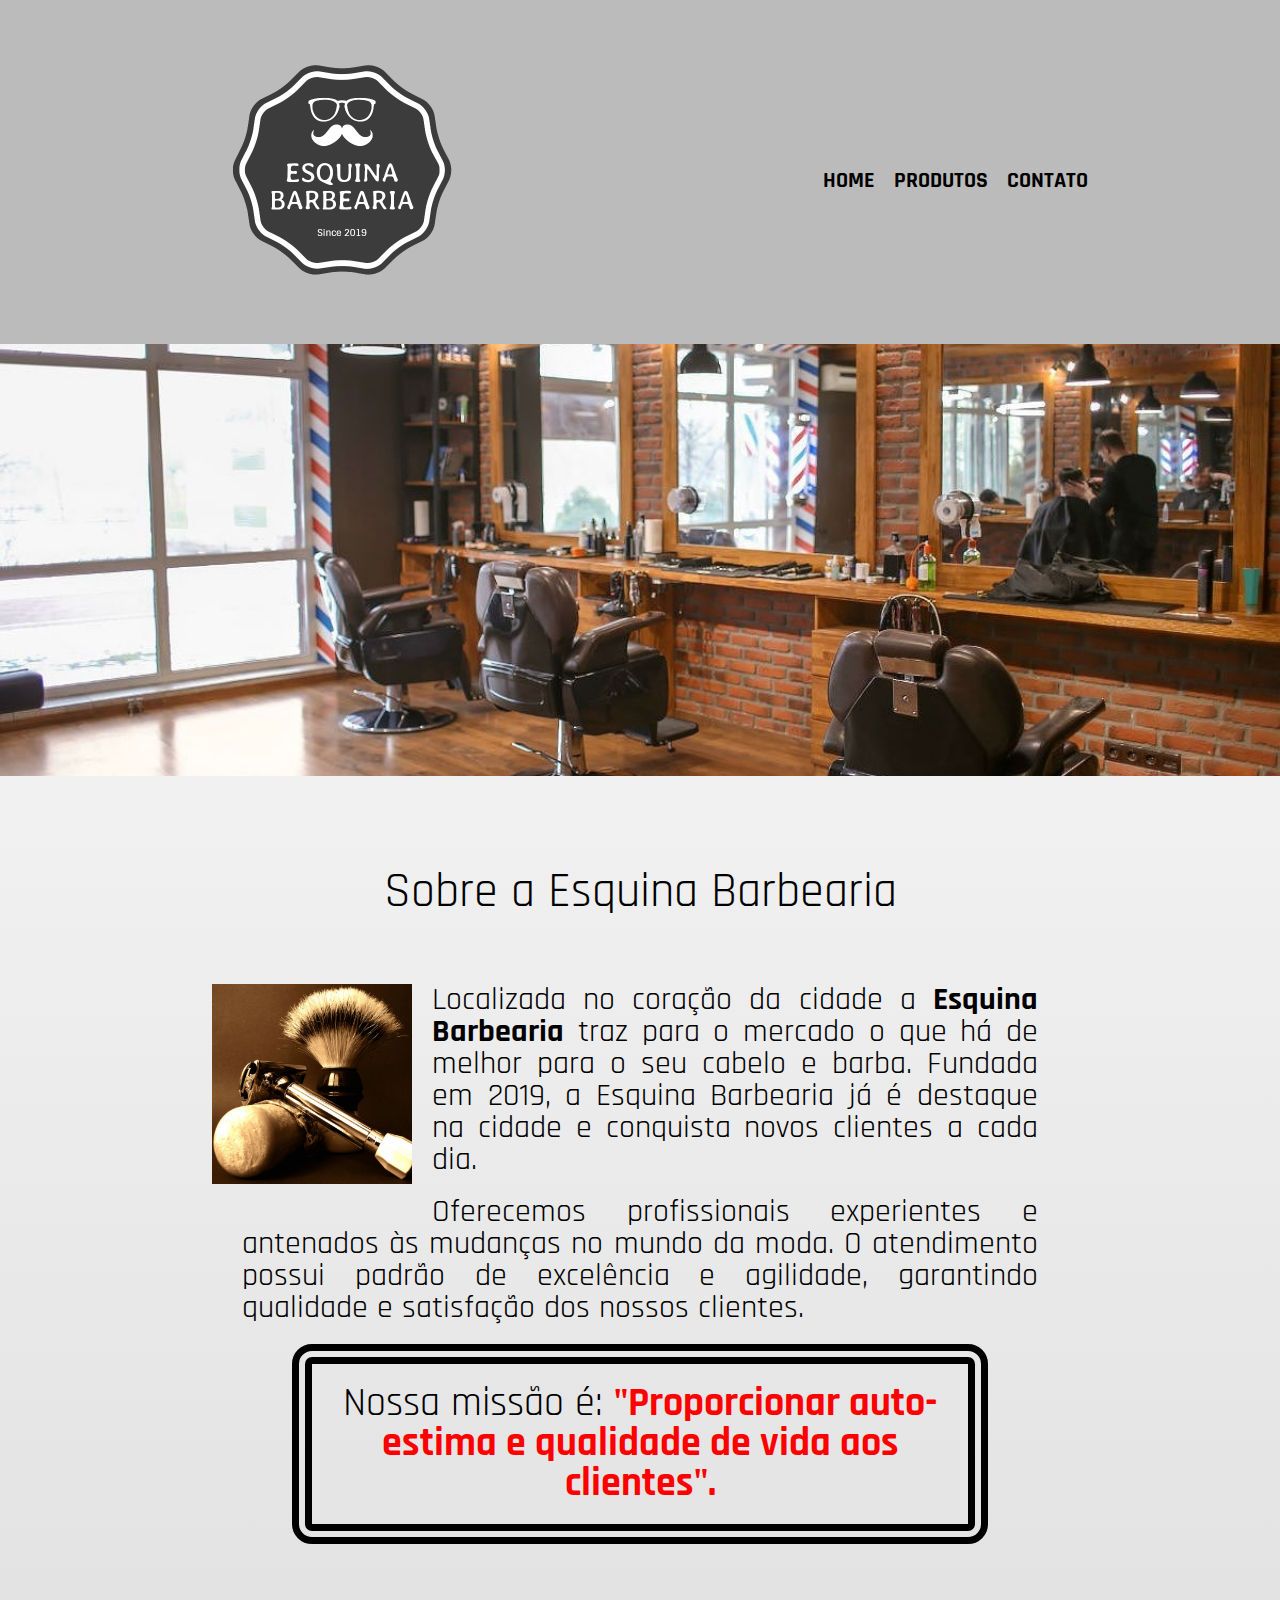
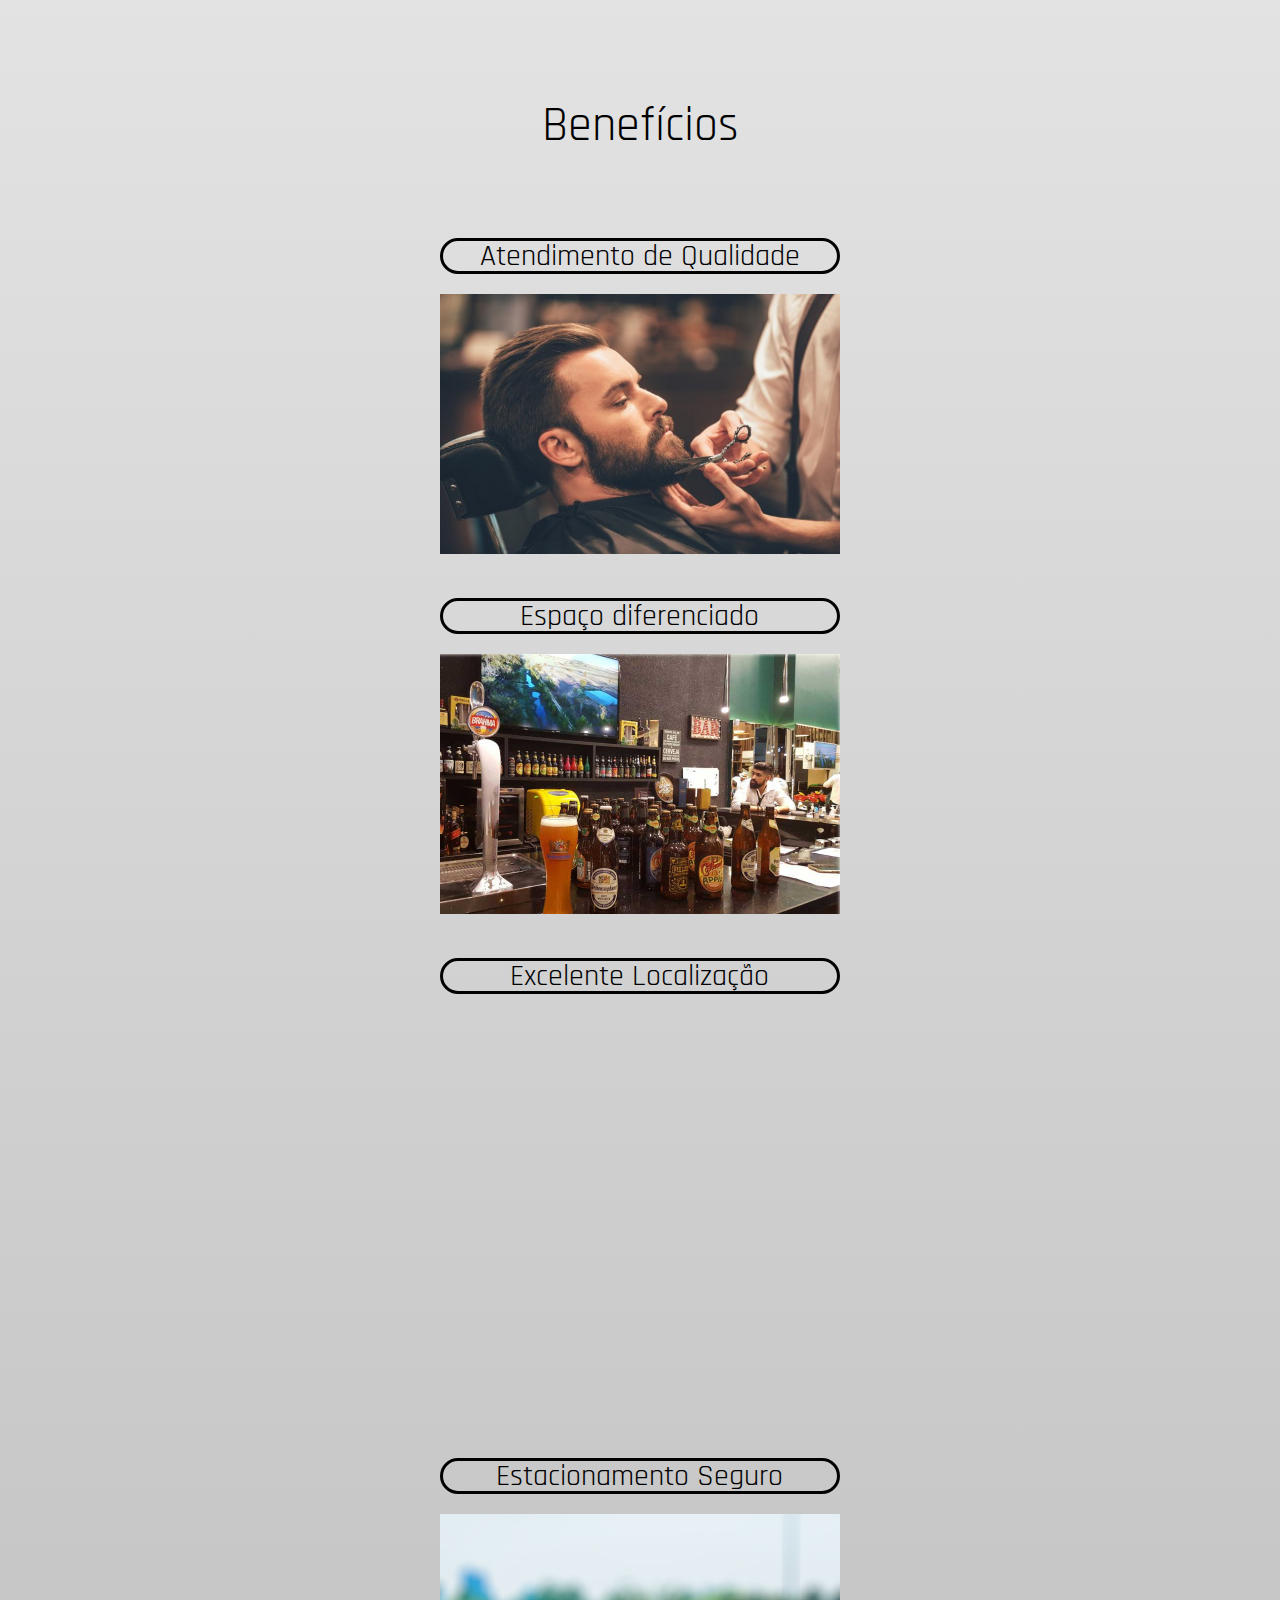
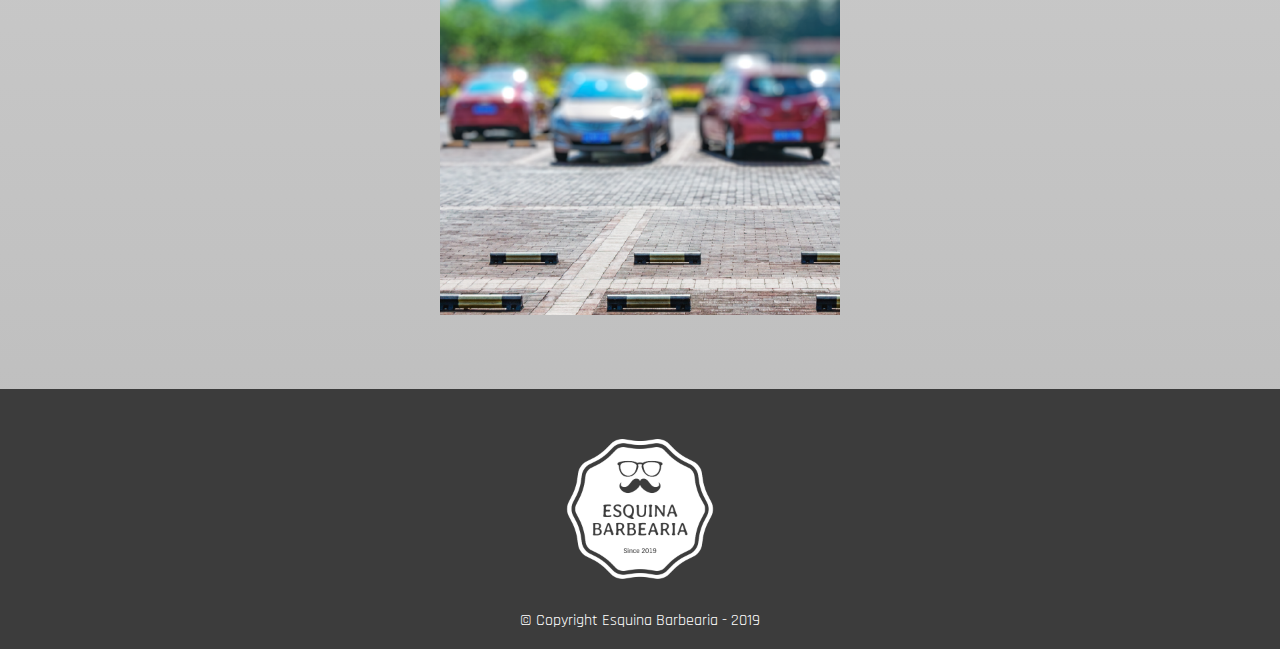
<file: index.html>
<!DOCTYPE html>
<html lang="pt-br">
    <head>
        <meta charset="UTF-8">
        <title>Esquina Barbearia</title>
        <meta name="viewport" content="width=device-width">
        <link rel="stylesheet" href="css/reset.css">
        <link rel="stylesheet" href="css/cabecape.css"> 
        <link rel="stylesheet" href="css/style.css">
        <link rel="preconnect" href="https://fonts.googleapis.com">
        <link rel="preconnect" href="https://fonts.gstatic.com" crossorigin>
        <link href="https://fonts.googleapis.com/css2?family=Rajdhani&display=swap" rel="stylesheet"> 
    </head>

    <body>
        <header>
            <div class="lim">
                <h1>
                    <img id="logo" src="img/logo.png">               
                </h1>
                <nav>
                    <ul>
                        <li><a href="index.html">Home</a></li>
                        <li><a href="produtos.html">Produtos</a></li>
                        <li><a href="contato.html">Contato</a></li>
                    </ul>
                </nav>
            </div>
        </header>
        
        <img class="banner" src="img/reforma-de-barbearia-copy.jpg">

        <main>
            <section class="principal">
                <h2 class="tituloPrincipal">Sobre a Esquina Barbearia</h2>
                <img src="img/utensilios.jpg" class="utensilios">
                <p>Localizada no coração da cidade a <strong>Esquina Barbearia</strong> traz para o mercado o que há de melhor para o seu cabelo e barba. Fundada em 2019, a Esquina Barbearia já é destaque na cidade e conquista novos clientes a cada dia.</p>
                <p>Oferecemos profissionais experientes e antenados às mudanças no mundo da moda. O atendimento possui padrão de excelência e agilidade, garantindo qualidade e satisfação dos nossos clientes.</p>
                <p class="missao"><en>Nossa missão é: <strong style="color: red">"Proporcionar auto-estima e qualidade de vida aos clientes".</strong></en></p>
            </section>

            <section class="beneficios">
                <h2 class="tituloPrincipal">Benefícios</h2>
                <ul class="itens">
                    <li>
                        <h3>
                            Atendimento de Qualidade
                        </h3>
                        <img id="picBen" src="img/depositphotos_96952024-stock-photo-young-handsome-man-in-barbershop.jpg">
                    </li>
                    <li>
                        <h3>
                            Espaço diferenciado
                        </h3>
                        <img id="picCer" src="img/cerveja-na-barbearia.jpg">
                    </li>
                    <li>
                        <h3>
                            Excelente Localização
                        </h3>
                        <iframe src="https://www.google.com/maps/embed?pb=!1m18!1m12!1m3!1d1662.9956406340889!2d-56.11063893458306!3d-15.60805874520965!2m3!1f0!2f0!3f0!3m2!1i1024!2i768!4f13.1!3m3!1m2!1s0x939db1f4242b2ec7%3A0xa4301ce2641a3bb5!2sRua%20Feliciano%20Galdino%2C%20826%20-%20Porto%2C%20Cuiab%C3%A1%20-%20MT%2C%2078025-100!5e0!3m2!1spt-BR!2sbr!4v1638396769858!5m2!1spt-BR!2sbr" width="400" height="400" style="border:0;" allowfullscreen="" loading="lazy"></iframe>
                    </li>
                    <li>
                        <h3>
                            Estacionamento Seguro
                        </h3>
                        <img id="picEst" src="img/estacionamento.png">
                    </li>
                </ul>
            </section>
        </main>
        
        
        <footer>
            <img id="logob" src="img/logoBranca.png">
            <p>
                &#169; Copyright Esquina Barbearia - 2019
            </p>
        </footer>
    </body>

</html>
</file>
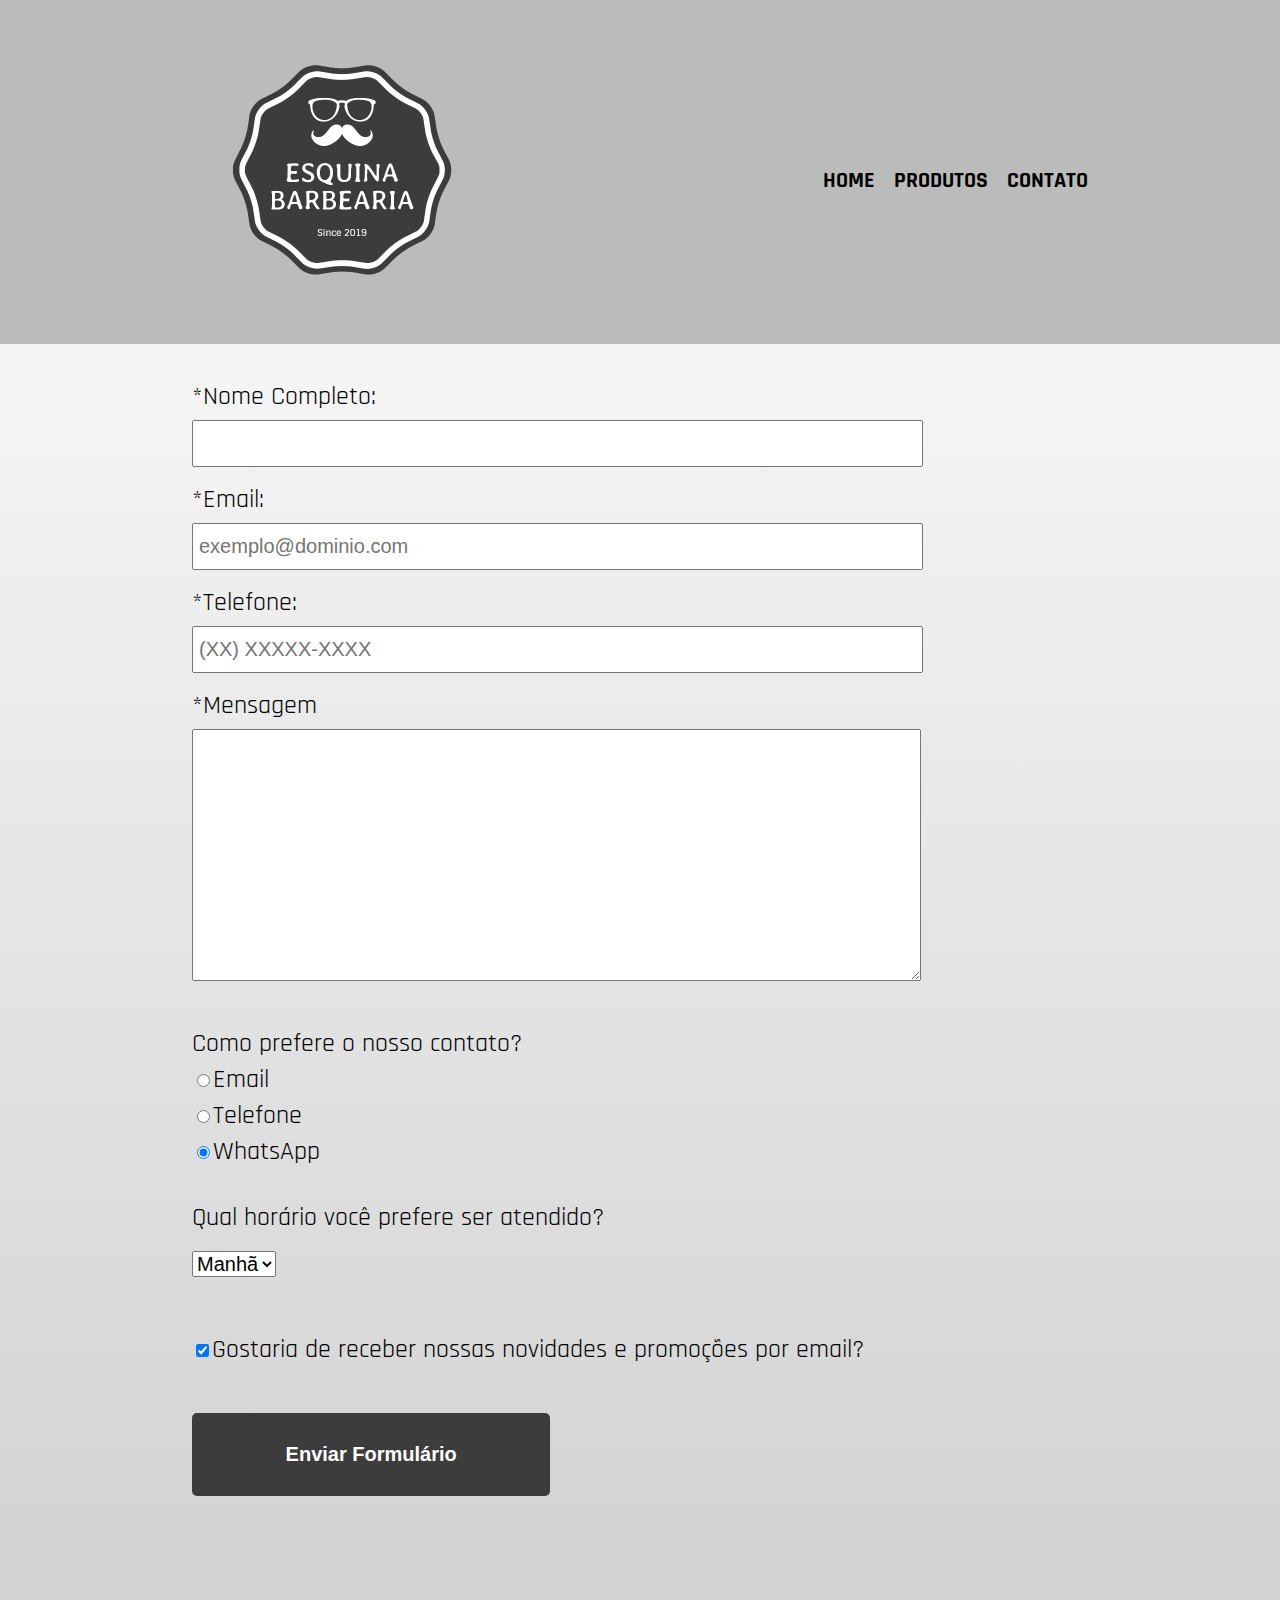
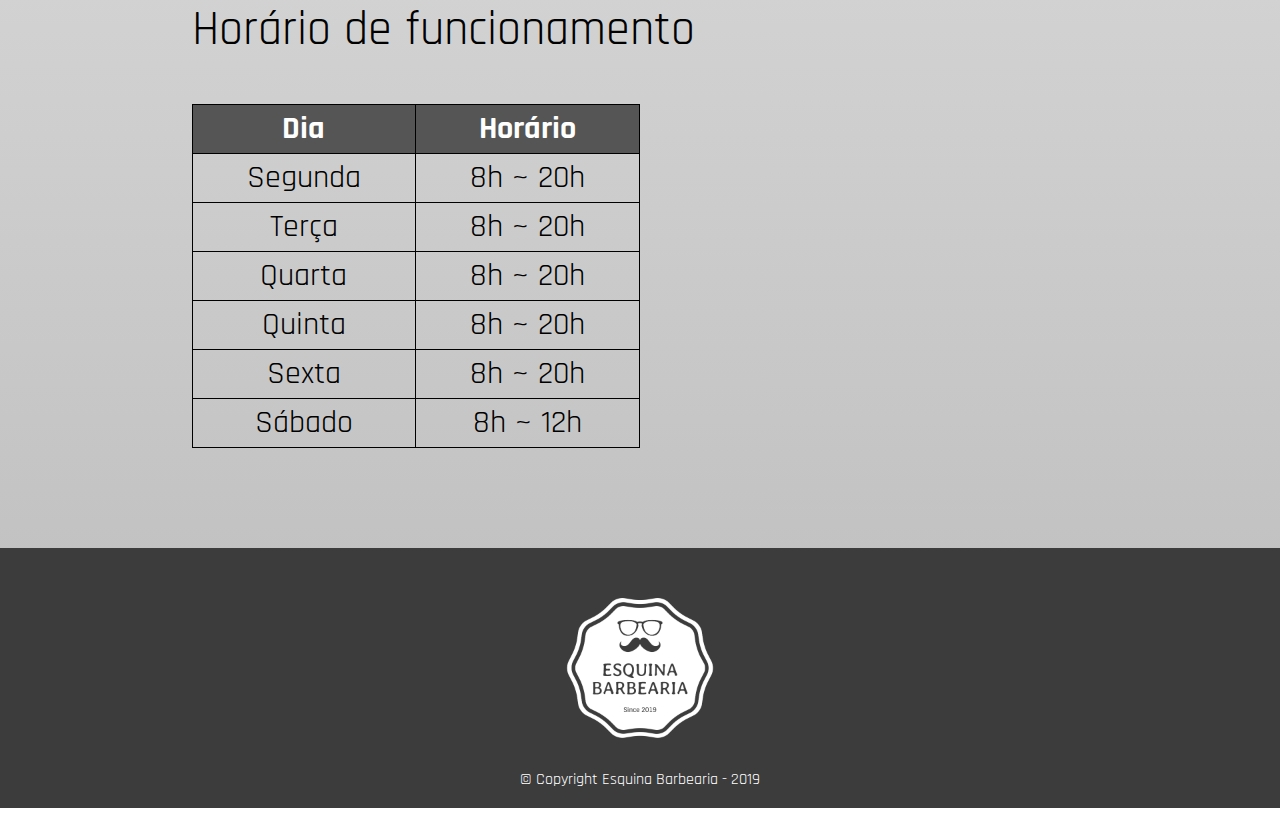
<file: contato.html>
<!DOCTYPE html>
<html>
    <head>
        <meta charset="UTF-8">
        <title>Contato - Esquina Barbearia</title>
        <link rel="stylesheet" href="css/reset.css">
        <link rel="stylesheet" href="css/cabecape.css"> 
        <link rel="stylesheet" href="css/contato.css">
        <link rel="preconnect" href="https://fonts.googleapis.com">
        <link rel="preconnect" href="https://fonts.gstatic.com" crossorigin>
        <link href="https://fonts.googleapis.com/css2?family=Rajdhani&display=swap" rel="stylesheet"> 
    </head>
    <body>
        <header>
            <div class="lim">
                <h1>
                    <img id="logo" src="img/logo.png">               
                </h1>
                <nav>
                    <ul>
                        <li><a href="index.html">Home</a></li>
                        <li><a href="produtos.html">Produtos</a></li>
                        <li><a href="contato.html">Contato</a></li>
                    </ul>
                </nav>
            </div>
        </header>

        <main>
            <form>
                <fieldset>
                    <label for="nome">*Nome Completo:</label>
                    <input type="text" id="nome" class="input-padrao" required>

                    <label for="email">*Email:</label>
                    <input type="email" id="email" class="input-padrao" required placeholder="exemplo@dominio.com">

                    <label for="fone">*Telefone:</label>
                    <input type="tel" id="fone" class="input-padrao" required placeholder="(XX) XXXXX-XXXX">

                    <label for="mensagem">*Mensagem</label>
                    <textarea cols="80" rows="10" id="mensagem"  class="input-padrao" required></textarea>
                </fieldset>
                
                <fieldset>
                    <legend>Como prefere o nosso contato?</legend>
                    <label><input type="radio" name="contato" value="email">Email</label>
                    <label><input type="radio" name="contato" value="telefone">Telefone</label>
                    <label><input type="radio" name="contato" value="whatsapp" checked>WhatsApp</label>
                </fieldset>
                
                <fieldset>
                    <label for="seletor">Qual horário você prefere ser atendido?</label>
                    <select id="seletor">
                        <option>Manhã</option>
                        <option>Tarde</option>
                        <option>Noite</option>
                    </select>
                </fieldset>

                <fieldset>
                    <label id="checkbox"><input type="checkbox" checked>Gostaria de receber nossas novidades e promoções por email?</label>
                </fieldset>

                <input type="submit" value="Enviar Formulário" id="enviar">
            </form>
            
            <section class="funcionamento">
                <h2>Horário de funcionamento</h2>
                <table>
                    <thead>
                        <tr>
                            <th>Dia</th>
                            <th>Horário</th>
                        </tr>
                    </thead>
                    <tbody>
                        <tr>
                            <td>Segunda</td>
                            <td>8h ~ 20h</td>
                        </tr>
                        <tr>
                            <td>Terça</td>
                            <td>8h ~ 20h</td>
                        </tr>
                        <tr>
                            <td>Quarta</td>
                            <td>8h ~ 20h</td>
                        </tr>
                        <tr>
                            <td>Quinta</td>
                            <td>8h ~ 20h</td>
                        </tr>
                        <tr>
                            <td>Sexta</td>
                            <td>8h ~ 20h</td>
                        </tr>
                        <tr>
                            <td>Sábado</td>
                            <td>8h ~ 12h</td>
                        </tr>
                    </tbody>
                </table>
            </section>
            
        </main>

        <footer>
            <img id="logob" src="img/logoBranca.png">
            <p>
                &#169; Copyright Esquina Barbearia - 2019
            </p>
        </footer>
    </body>
</html>
</file>
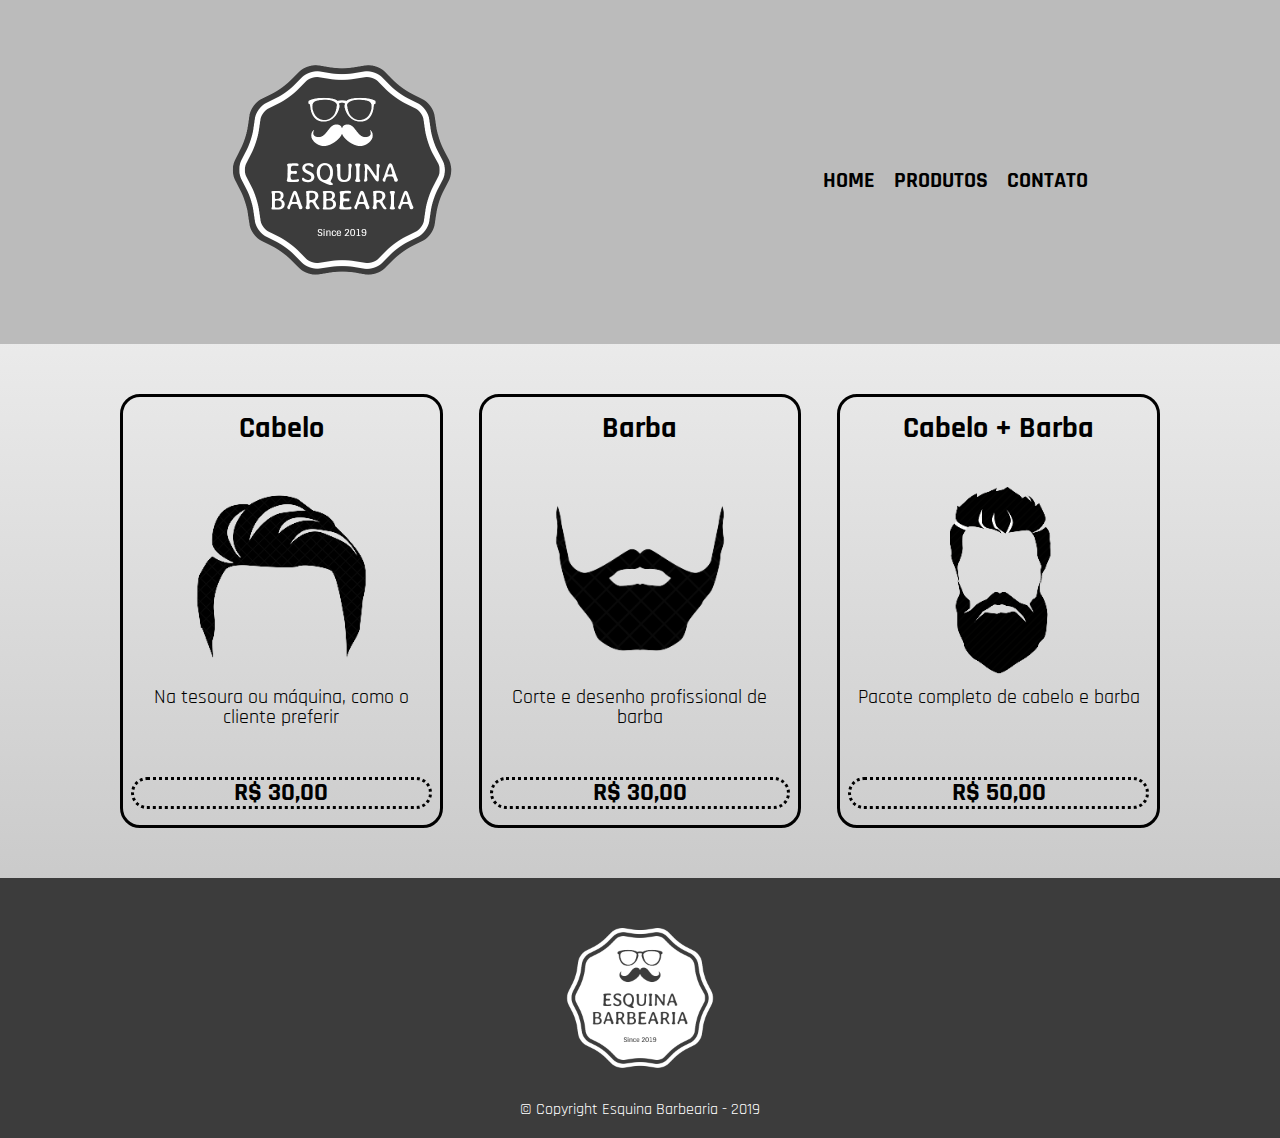
<file: produtos.html>
<!DOCTYPE html>
<html>
    <head>
        <meta charset="UTF-8">
        <title>Produtos - Esquina Barbearia</title>
        <link rel="stylesheet" href="css/reset.css">
        <link rel="stylesheet" href="css/cabecape.css"> 
        <link rel="stylesheet" href="css/produtos.css">
        <link rel="preconnect" href="https://fonts.googleapis.com">
        <link rel="preconnect" href="https://fonts.gstatic.com" crossorigin>
        <link href="https://fonts.googleapis.com/css2?family=Rajdhani&display=swap" rel="stylesheet"> 
    </head>
    <body>
        <header>
            <div class="lim">
                <h1>
                    <img id="logo" src="img/logo.png">               
                </h1>
                <nav>
                    <ul>
                        <li><a href="index.html">Home</a></li>
                        <li><a href="produtos.html">Produtos</a></li>
                        <li><a href="contato.html">Contato</a></li>
                    </ul>
                </nav>
            </div>
        </header>
        <main>
            <ul class="produtos">
                <li>
                    <h2>
                        Cabelo
                    </h2>
                    <img src="img/hair-removebg-preview.png" class="picproduto">
                    <p class="descricaoProd">
                        Na tesoura ou máquina, como o cliente preferir
                    </p>
                    <p class="precoProd">
                        R$ 30,00
                    </p>
                    
                </li>
                <li>                    
                    <h2>
                        Barba
                    </h2>
                    <img src="img/beard-removebg-preview.png" class="picproduto">
                    <p class="descricaoProd">
                        Corte e desenho profissional de barba
                    </p>
                    <p class="precoProd">
                        R$ 30,00
                    </p>
                </li>
                <li>                    
                    <h2>
                        Cabelo + Barba
                    </h2>
                    <img src="img/hairabeard-removebg-preview.png" class="picproduto">
                    <p class="descricaoProd">
                        Pacote completo de cabelo e barba
                    </p>
                    <p class="precoProd">
                        R$ 50,00
                    </p>
                </li>
            </ul>
        </main>
        <footer>
            <img id="logob" src="img/logoBranca.png">
            <p>
                &#169; Copyright Esquina Barbearia - 2019
            </p>
        </footer>
    </body>
</html>
</file>
<file: css/cabecape.css>
header{
    background: #BBBBBB;
    padding: 20px 0;
}
.lim{
    width: 70%;
    margin: 0 auto;
    position: relative;
}
#logo{
    width: 300px;  
}
nav{
    position: absolute;
    top: 150px;
    right: 0;
}
nav li{
    display: inline;
    margin: 0 0 0 15px;
}
nav a{
    text-decoration: none;
    text-transform: uppercase;
    font-size: 22px;
    font-weight: bold;
    color:black; 
    cursor: pointer;
}
nav a:hover{
    text-decoration: underline;
    color: cornflowerblue;
    font-size: 24px;
}
nav a:active{
    text-decoration: underline;
    color: white;
    font-size: 24px;
}

footer{
    background: #3c3c3c;
    text-align: center;
    padding: 20px 0;
}
#logob{
    width: 200px;
}
footer p{
    color: white;
    font-size: 16px;
}
</file>
<file: css/style.css>
body{
   background: linear-gradient(white, #BBBBBB);
   font-family: 'Rajdhani', sans-serif;
}

.banner{
    width: 100%;
}
.principal{
    width: 70%;
    margin: 0 auto;
    padding: 20px;
}
.tituloPrincipal{
    text-align: center;
    padding: 20px;
    margin: 1em;
    font-size: 3em;
}

.principal p{
    text-align: justify;
    font-size: 2em;
    margin: 20px 50px;
}

.utensilios{
    width: 200px;
    float: left;
    margin: 0  20px 40px 20px;
    
}

.principal strong{
    font-weight: bold;
}

.principal em{
    font-style: italic;
}

p.missao {
    font-size: 2.5em;
    text-align: center;
    border: black 20px double;
    border-radius: 20px;
    padding: 20px;
    margin: 20px 100px;
    clear: left;

}
.beneficios{
    width: 90%;
    margin: 0 auto;
    padding: 50px 0;
    text-align: center;
}
.itens{
    width: 70%;
    margin: 0 auto;
}

.itens li{
    display: inline-block;
    box-sizing: border-box;
    display: inline-block;
    margin: 20px;
    vertical-align: top;
}
.itens li h3{
    font-size: 30px;
    text-align: center;
    margin-bottom: 20px;
    border: black 3px solid;
    border-radius: 30px;
}
#picBen{
    width: 400px;
    height: 260px;
}
#picCer{
    width: 400px;
}
#picEst{
    width: 400px;
}

/*
@media screen and (max-width: 480px) {}
/*
</file>
<file: css/contato.css>
body{
    background: linear-gradient(white, #BBBBBB);  
    font-family: 'Rajdhani', sans-serif;
 }

main{
    width: 70%;
    margin: 0 auto;
}

form{
    margin: 40px 0;
}
fieldset{
    margin: 30px 0;
}
form label, form legend{
    font-size: 26px;
    display: block;
    margin-bottom: 10px;
}
.input-padrao{
    font-size: 20px;
    display: block;
    margin-bottom: 20px;
    padding: 10px 5px;
    width: 80%;
}
#seletor{
    font-size: 20px;
    margin: 10px 0;
}
#checkbox{
    margin: 20px 0;
}
#enviar{
    font-size: 20px;
    width: 40%;
    padding: 30px 0; 
    background: #3c3c3c;
    color: white;
    font-weight: bold;
    border: none;
    border-radius: 5px;
    transition: 1s;
    cursor: pointer;
}
#enviar:hover{
    background: black;
}

.funcionamento{
    padding: 50px 0 50px 0;
}
.funcionamento h2{
    font-size: 3em;
    margin: 20px 0 50px 0;
}
table {
    margin: 20px 0 50px 0;
    width: 50%;
    font-size: 2em;
    text-align: center;
}

thead {
    background: #555555;
    color: white;
    font-weight: bold;
}

td, th {
    border: 1px solid #000000;
    padding: 8px 15px;
}
</file>
<file: css/produtos.css>
body{
    background: linear-gradient(white, #BBBBBB);
    font-family: 'Rajdhani', sans-serif;
 }

.produtos{
    width: 90%;
    margin: 0 auto;
    padding: 50px 0;
    text-align: center;
}
.produtos li{
    display: inline-block;
    text-align: center;
    width: 28%;
    vertical-align: top;
    margin: 0 1em;
    padding: 1em 0.5em;
    box-sizing: border-box;
    border: 3px solid black;
    border-radius: 20px;
}
.picproduto{
    width: 70%;
}
.produtos li:hover{
    border-color: cornflowerblue;
}
.produtos h2{
    font-size: 30px;
    font-weight: bold;
    height: 60px;
}
.produtos li:hover h2{
    font-size: 34px;
}
.descricaoProd{
    font-size: 20px;
    height: 50px;
}
.precoProd{
    font-size: 26px;
    font-weight: bold;
    margin-top: 40px;
    text-align: center;
    border: 3px dotted black;
    border-radius: 20px;
}
.produtos li:hover .precoProd{
    color: #FFFFFF;
    background-color: cornflowerblue;
    border: 4px black solid;
    font-size: 30px; 
}
</file>
